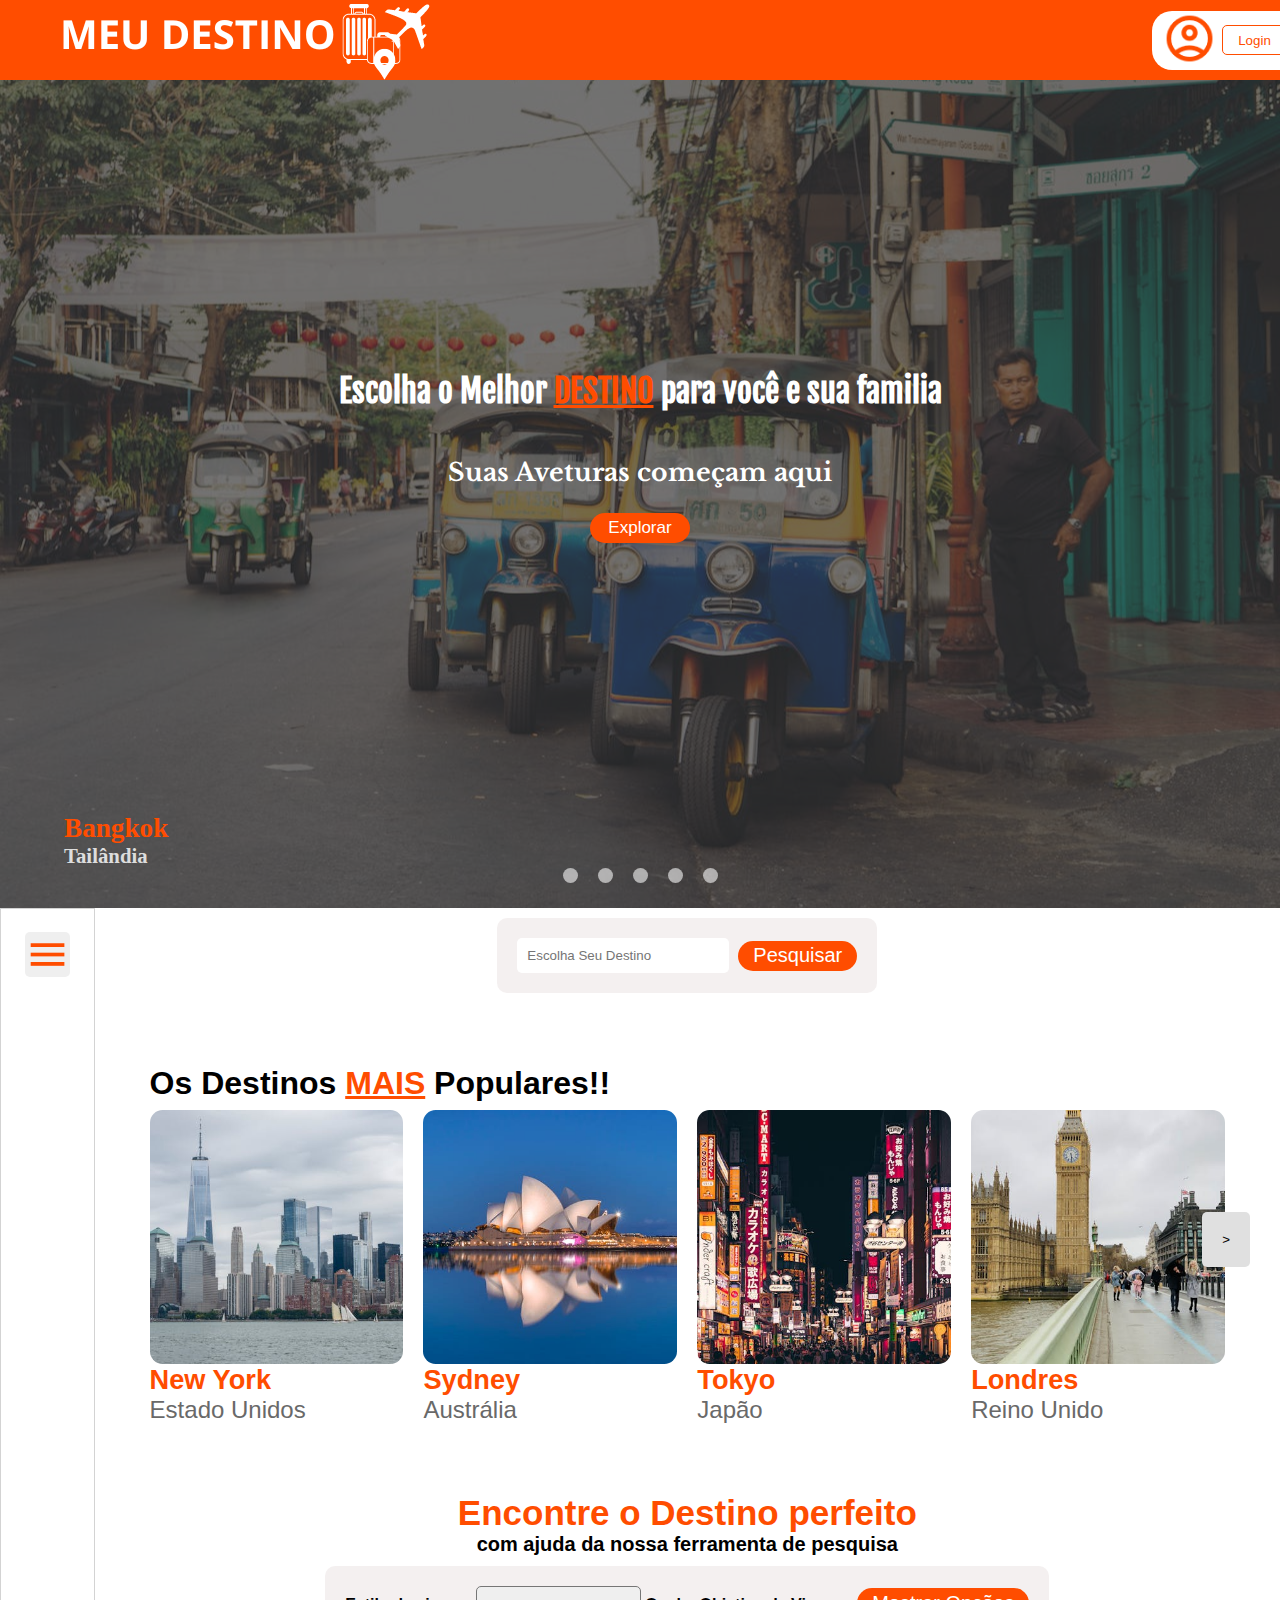
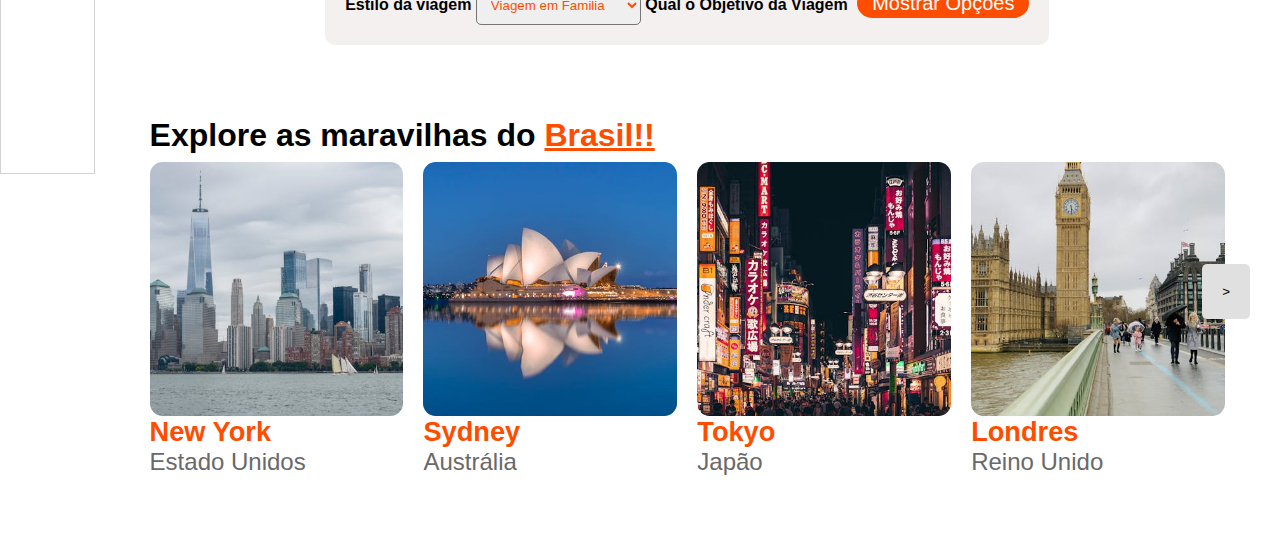
<file: index.html>
<!DOCTYPE html>
<html lang="pt-BR">
<head>
    <meta charset="UTF-8">
    <meta name="viewport" content="width=device-width, initial-scale=1.0">
    <link rel="stylesheet" href="style.css">
    <script src="script.js" defer></script>
    <title>MeuDestino.com</title>
</head>
<body>
    <header>
        <div class="header_titulo">
            <img src="img/MEUDESTINO.png" alt="" onclick="redirectPage('index.html')">
        </div>
        <div class="pai_login">
            <div class="login">
                <div><img src="img/icon.pessoa.png" alt=""></div>
                <button onclick="redirectPage('login.html')">Login</button>
            </div>
        </div>
        <div class="navegacao-hd" id="navegacao-hd">
            <div class="navegação-hearder">
                <div class="pesquisa">
                    <div class="filho-pesquisa">
                        <div class="pai-input">
                            <input type="text" name="pesquisa" id="pesquisa" class="input_pesquisa" placeholder="Escolha Seu Destino" autocomplete="off"> 
                            <div id="res_pesquisa">

                            </div>
                        </div>
                    </div>
                </div>
                <button class="btn_pesquisar_hearder"></button>
            </div>
        </div>
        <div class="pai_login">

        </div>
    </header>
    <div class="lading">
        <div class="text-lading">
            <h1>Escolha o Melhor <span>DESTINO</span> para você e sua familia</h1>
            <p class="p-lading">Suas Aveturas começam aqui</p>
            <button class="btn-explorar" id="scrollDownButton">Explorar</button>
        </div>
        <div class="lading_info">
            <div id="lading_info_cdd">Cidade</div>
            <div id="lading_info_pais">Pais</div>
        </div>
        <div class="pai_btn_lading">
                <button value="0" class="btn_lading"></button>
                <button value="1" class="btn_lading"></button>
                <button value="2" class="btn_lading"></button>
                <button value="3" class="btn_lading"></button>
                <button value="4" class="btn_lading"></button>
        </div>
    </div>
    <main>
        <div class="pai-menu" id="menu">
            <div class="titulo_menu">
                <div class="icon_animation">
                    <button id="botao_icon_menu"></button>
                </div>
            </div>
            <div class="menu">
               
            </div>
        </div>
        <div class="base" id="base">
            <div class="navegacao">
                <div class="navegacao-cima">
                    <div class="pesquisa">
                        <div class="filho-pesquisa">
                            <div class="pai-input">
                                <input type="text" name="pesquisa" id="pesquisa_body" class="input_pesquisa" placeholder="Escolha Seu Destino" autocomplete="off"> 
                                <div id="res_pesquisa_body">

                                </div>
                            </div>
                        </div>
                    </div>
                    <button class="btn_menu">Pesquisar</button>
                </div>
            </div>
            <div class="pai_carrosel">
                <div class="titulo_carrosel">
                    <p>Os Destinos <span>MAIS</span> Populares!!</p>
                </div>
                <div class="carrosel">
                    <div class="btn_carrosel prev"><button onclick="btn_carrosel_mais(-1)" id="btn_carrosel_mais_ant">&lt;</button></div>
                        <div class="caixa_carrosel">
                            <img src="carrosel/nwy1.jpg" alt="" class="img_carrosel" id="img_carrosel_mais1">
                                <div class="info_carrosel">
                                    <div class="cdd_info_carrosel" id="cdd_info_carrosel1_mais">New York</div>
                                    <div class="pais_info_carrosel" id="pais_info_carrosel1_mais">Estado Unidos</div> 
                                </div>
                        </div>
                        <div class="caixa_carrosel">
                            <img src="carrosel/sdn1.jpg" alt="" class="img_carrosel" id="img_carrosel_mais2">
                                <div class="info_carrosel">
                                    <div class="cdd_info_carrosel" id="cdd_info_carrosel2_mais">Sydney</div>
                                    <div class="pais_info_carrosel" id="pais_info_carrosel2_mais">Austrália</div> 
                                </div>
                        </div>
                        <div class="caixa_carrosel">
                            <img src="carrosel/tok1.jpg" alt="" class="img_carrosel" id="img_carrosel_mais3">
                                <div class="info_carrosel">
                                    <div class="cdd_info_carrosel" id="cdd_info_carrosel3_mais">Tokyo</div>
                                    <div class="pais_info_carrosel" id="pais_info_carrosel3_mais">Japão</div> 
                                </div>
                        </div>
                        <div class="caixa_carrosel">
                            <img src="carrosel/ldn1.jpg" alt="" class="img_carrosel" id="img_carrosel_mais4">
                                <div class="info_carrosel">
                                    <div class="cdd_info_carrosel" id="cdd_info_carrosel4_mais">Londres</div>
                                    <div class="pais_info_carrosel" id="pais_info_carrosel4_mais">Reino Unido</div> 
                                </div>
                        </div>
                    <div class="btn_carrosel next"><button onclick="btn_carrosel_mais(1)" id="btn_carrosel_mais_pro">&gt;</button></div>
                </div>
            </div>
            <div class="pesquisa_avancada_titulo">Encontre o Destino perfeito</div>
            <div class="pesquisa_avancada_corpo">com ajuda da nossa ferramenta de pesquisa</div>
            <div class="navegacao_filtros_pai">
                <div class="navegacao_filtros">
                    <div class="pai_filtros">
                        <label for="form_estilo">Estilo da viagem</label>
                        <select name="" id="form_estilo">
                            <option value="">Viagem em Familia</option>
                            <option value="">Viagem Romantica</option>
                            <option value="">Viagem de Negocios</option>
                            <option value="">Viagem solo</option>
                        </select>
                        <label for="mostrar_opcoes">Qual o Objetivo da Viagem</label>
                        <button id="mostrar_opcoes" class="btn_menu">Mostrar Opções</button>
                    </div>
                    <div class="checkbox">
                        <div class="checkbox-option">
                            <input type="checkbox" id="aventura" name="objetivo[]" value="aventura">
                            <label for="aventura">Aventura</label>
                        </div>
                        <div class="checkbox-option">
                            <input type="checkbox" id="compras" name="objetivo[]" value="compras">
                            <label for="compras">Compras</label>
                        </div>
                        <div class="checkbox-option">
                            <input type="checkbox" id="cultural" name="objetivo[]" value="cultural">
                            <label for="cultural">Cultural</label>
                        </div>
                        <div class="checkbox-option">
                            <input type="checkbox" id="educacao" name="objetivo[]" value="educacao">
                            <label for="educacao">Educação</label>
                        </div>
                        <div class="checkbox-option">
                            <input type="checkbox" id="esportiva" name="objetivo[]" value="esportiva">
                            <label for="esportiva">Esportiva</label>
                        </div>
                        <div class="checkbox-option">
                            <input type="checkbox" id="gastronomica" name="objetivo[]" value="gastronomica">
                            <label for="gastronomica">Gastronômica</label>
                        </div>
                        <div class="checkbox-option">
                            <input type="checkbox" id="passeio" name="objetivo[]" value="passeio">
                            <label for="passeio">Passeio</label>
                        </div>
                        <div class="checkbox-option">
                            <input type="checkbox" id="relaxar" name="objetivo[]" value="relaxar">
                            <label for="relaxar">Relaxar</label>
                        </div>
                        <div class="checkbox-option">
                            <input type="checkbox" id="shows_eventos" name="objetivo[]" value="shows_eventos">
                            <label for="shows_eventos">Shows e Eventos</label>
                        </div>
                        <div class="checkbox-option">
                            <input type="checkbox" id="viagem_religiosa" name="objetivo[]" value="viagem_religiosa">
                            <label for="viagem_religiosa">Viagem Religiosa</label>
                        </div>
                        <div class="checkbox-option">
                            <input type="checkbox" id="visita_familia" name="objetivo[]" value="visita_familia">
                            <label for="visita_familia">Visitar a Família</label>
                        </div>
                        <button id="selecionar">Selecionar</button>
                    </div>
                </div>
            </div>
            <div class="pai_carrosel">
                <div class="titulo_carrosel">
                    <p>Explore as maravilhas do <span>Brasil!!</span></p>
                </div>
                <div class="carrosel">
                    <div class="btn_carrosel prev"><button onclick="btn_carrosel_mais(-1)" id="btn_carrosel_mais_ant">&lt;</button></div>
                        <div class="caixa_carrosel">
                            <img src="carrosel/nwy1.jpg" alt="" class="img_carrosel" id="img_carrosel_mais1">
                                <div class="info_carrosel">
                                    <div class="cdd_info_carrosel" id="cdd_info_carrosel1_mais">New York</div>
                                    <div class="pais_info_carrosel" id="pais_info_carrosel1_mais">Estado Unidos</div> 
                                </div>
                        </div>
                        <div class="caixa_carrosel">
                            <img src="carrosel/sdn1.jpg" alt="" class="img_carrosel" id="img_carrosel_mais2">
                                <div class="info_carrosel">
                                    <div class="cdd_info_carrosel" id="cdd_info_carrosel2_mais">Sydney</div>
                                    <div class="pais_info_carrosel" id="pais_info_carrosel2_mais">Austrália</div> 
                                </div>
                        </div>
                        <div class="caixa_carrosel">
                            <img src="carrosel/tok1.jpg" alt="" class="img_carrosel" id="img_carrosel_mais3">
                                <div class="info_carrosel">
                                    <div class="cdd_info_carrosel" id="cdd_info_carrosel3_mais">Tokyo</div>
                                    <div class="pais_info_carrosel" id="pais_info_carrosel3_mais">Japão</div> 
                                </div>
                        </div>
                        <div class="caixa_carrosel">
                            <img src="carrosel/ldn1.jpg" alt="" class="img_carrosel" id="img_carrosel_mais4">
                                <div class="info_carrosel">
                                    <div class="cdd_info_carrosel" id="cdd_info_carrosel4_mais">Londres</div>
                                    <div class="pais_info_carrosel" id="pais_info_carrosel4_mais">Reino Unido</div> 
                                </div>
                        </div>
                    <div class="btn_carrosel next"><button onclick="btn_carrosel_mais(1)" id="btn_carrosel_mais_pro">&gt;</button></div>
                </div>
            </div>
        </div>

        
    </main>
        
    <style>
        	@import url('https://fonts.googleapis.com/css2?family=Fjalla+One&family=Libre+Baskerville:ital,wght@0,400;0,700;1,400&display=swap');
    </style>
</body>
</html>
</file>
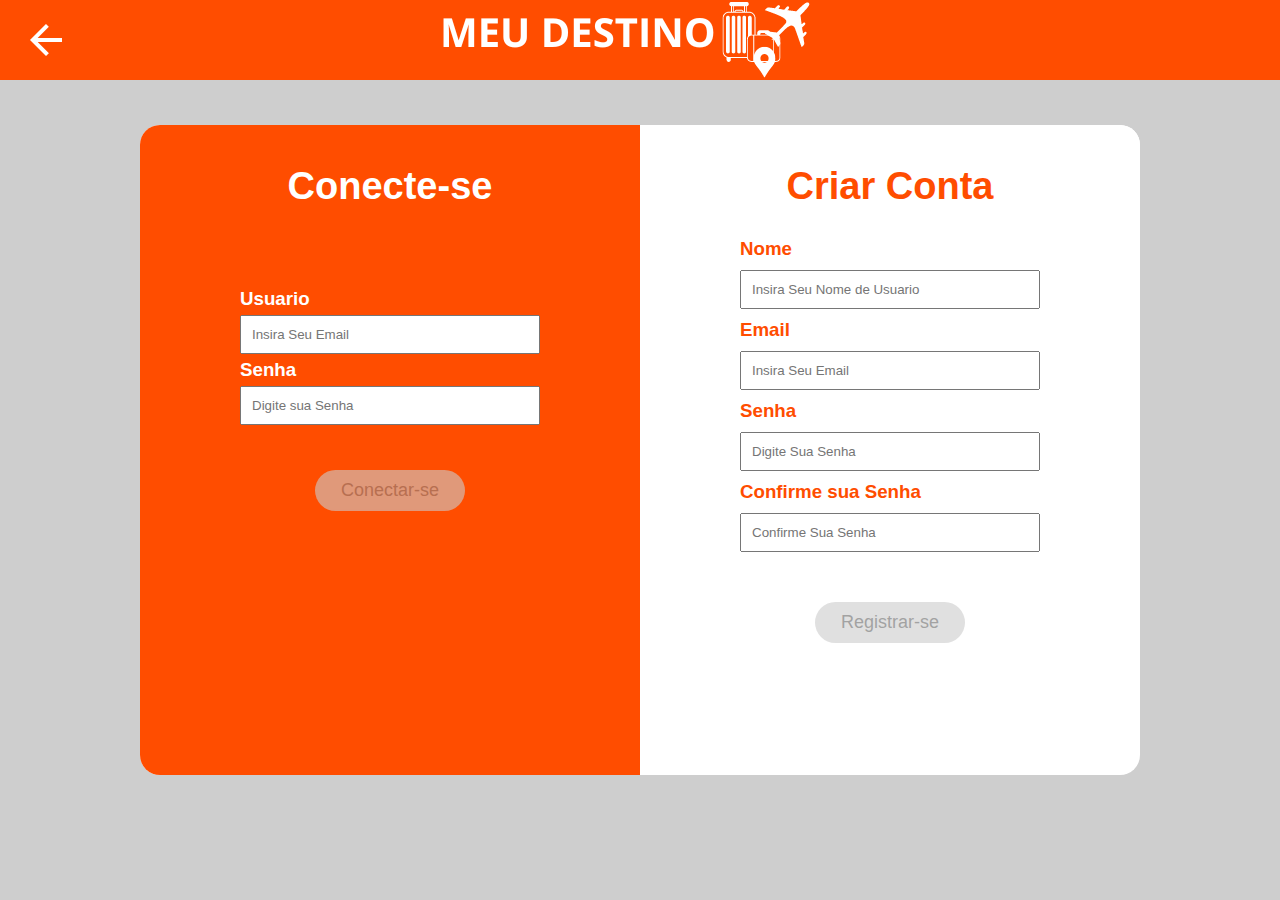
<file: login.html>
<!DOCTYPE html>
<html lang="pt-BR">
<head>
    <meta charset="UTF-8">
    <meta name="viewport" content="width=device-width, initial-scale=1.0">
    <link rel="stylesheet" href="login.css">
    <script src="login.js" defer></script>
    <title>MeuDestino.com</title>
</head>
<body>
    <header>
        <div class="back" onclick="redirectPage('index.html')">
        </div>
        <div class="header_titulo">
            <img src="img/MEUDESTINO.png" alt="">
        </div>
    </header>
    <div class="pai-login">
        <div class="login">
            <div class="conectesse">
                <h2>Conecte-se</h2>
                <div class="area_conectesse">
                    <h3>Usuario</h3>
                    <input type="email" name="" id="user_conect" placeholder="Insira Seu Email">
                    <p id="alert_user_conect">*Insira um Email válido</p>
                    <h3>Senha</h3>
                    <input type="password" name="" id="password_conect" placeholder="Digite sua Senha">
                    <div>
                        <button id="conectar_se">Conectar-se</button>
                    </div>
                </div>
            </div>
            <div class="registre-se">
                <h2>Criar Conta</h2>
                <div class="area_registre-se">
                    <div class="input_area">
                        <h3>Nome</h3>
                            <input type="text" name="" id="nome_user" placeholder="Insira Seu Nome de Usuario">
                            <p id="nome_alert">*Seu nome deve ter pelo menos 4 caracteres</p>
                        <h3>Email</h3>
                        <div>
                            <input type="email" name="" id="email"  placeholder="Insira Seu Email">
                            <p id="alert_email_registre-se">insira um e-mail valido</p>
                        </div>
                        <h3>Senha</h3>
                        <div>
                            <input type="password" name="" id="password" placeholder="Digite Sua Senha">
                            <div class="caixa_exigencia">
                                <p id="password_exigencia_maiuscula">*Sua senha deve ter pelo menos uma letra Maiuscula</p>
                                <p id="password_exigencia_num">*Sua senha deve ter pelo menos um numero e mais de 6 caracteres</p>
                            </div>
                        </div>
                        <h3>Confirme sua Senha</h3>
                        <input type="password" name="" id="confirme" placeholder="Confirme Sua Senha">
                        <p id="password_confirm">Verifique sua senha</p>
                    </div>
                    <div>
                        <button id="registre_se">Registrar-se</button>
                    </div>
                </div>
            </div>
        </div>
    </div>
    <style>
        @import url('https://fonts.googleapis.com/css2?family=Fjalla+One&family=Libre+Baskerville:ital,wght@0,400;0,700;1,400&display=swap');
    </style>
</body>
</html>
</file>
<file: style.css>
:root {
    --corPrincipal: #ff4d00;
}
body {
    padding: 0;
    margin: 0;
    height: 80vh;
}
main {
    display: flex;
    height: 100%;
    width: 100%;
}
/*Fontes*/
.libre-baskerville-regular {
    font-family: "Libre Baskerville", serif;
    font-weight: 400;
    font-style: normal;
  }
/*Fim Fontes*/
header {
    top: 0;
    width: 100%;
    height: 80px;
    position: fixed;
    background-color: var(--corPrincipal);
    display: flex;
    align-items: center;
    color: white;
    z-index: 1000;
}
.header_titulo {
    width: auto;
    display: flex;
    justify-content: center;
    margin-left: 10px;
}
.header_titulo img {
    cursor: pointer;
}
.pai_login {
    display: flex;
    position: absolute;
    z-index: 1001;  
    left: 90%;
    width: 150px; /* Ajuste conforme necessário */
    background: white;
    color: black;
    border-radius: 20px;
}
.pai_login img {
    height: 55px;
}
.pai_login button {
    width: 100%;
    height: 30px;
    border-radius: 5px;
    border: 1px solid var(--corPrincipal);
    background-color: white;
    color: var(--corPrincipal);
    cursor: pointer;
}
.login{
    margin-left: 5px;
    margin-right: 10px;
    display: flex;
    flex-direction: row;
    align-items: center;
    padding-left: 5px;
    padding-right: 5px;
    width: 100%;
    gap: 5px;
}


/*lading pg*/
.lading {
    width: 100%;
    height: 115%;
    margin-top: 80px;
    background-size: cover; 
    background-repeat: no-repeat; 
    background-position: center;
    justify-content: center;
    color: white;
    display: flex;
    flex-direction: column;
    transition: 0.6s ease-in-out;
}

.text-lading{
    width: 100%;
    height: 100%;
    display: flex;
    flex-direction: column;
    justify-content: center;
    align-items: center;
    color: white;
    background-color: #363636af;
    font-family: "Fjalla One", sans-serif;
}
span {
    color: #ff4d00;
    font-weight: bold;
    text-decoration: underline;
}
.p-lading {
    font-family: "Libre Baskerville", serif;
    font-size: 25px;
    font-weight: bold;
}
.btn-explorar {
    background-color: var(--corPrincipal);
    font-size: 17px;
    border: none;
    color: white;
    width: 100px;
    height: 30px;
    border-radius: 15px;
    cursor: pointer;
    transition:  0.4s ease-in-out;
}
.btn-explorar:hover{
    background-color: #da4100;
}
.lading_info{
    background-color: #363636af;
    padding-left: 5%;
    font-weight: bold;
}
#lading_info_cdd{
    font-size: 1.7rem;
    color: var(--corPrincipal);
    transition: 0.7s ease-in-out;
}
#lading_info_pais {
    font-size: 1.3rem;
    color: rgb(221, 221, 221);
    transition: 0.7s ease-in-out;
}
.pai_btn_lading{
    background-color: #363636af;
    width: 100%;
    display: flex;
    justify-content: center;
    gap: 20px;
    padding-bottom: 25px;
}
.btn_lading{
    height: 15px;
    width: 15px;
    border-radius: 50%;
    border: none;
    background-color: #ffffff94;
}
.btn_lading:hover {
    background-color: white;
    cursor: pointer;
}
/*Fim lading pg*/

/*Menu*/
.pai-menu {
    display: flex;
    top: 0;
    width: 100px;
    height: 120%;
    border: 1px solid #d3d3d3;
    position: relative;
    flex-direction: column;
}
.menu-tela-full {
    display: flex;
    top: 0;
    width: 100px;
    height: 100%;
    border: 1px solid #d3d3d3;
    margin-top: 80px;
    position: fixed;
    flex-direction: column;
    background-color: white;
}

.titulo_menu {
    height: 90px;
    display: flex;
    align-items: center;
    justify-content: center;
}
.icon_animation {
    height: 60px;
    width: 65px;
    border-radius: 8px;
    display: flex;
    align-items: center;
    justify-content: center;
}
.icon_animation:hover {
    background-color: #f3efefee;
}
#botao_icon_menu{
    background-image: url('img/icon.menu.png');
    background-size: cover; 
    background-repeat: no-repeat; 
    background-position: center;
    height: 45px;
    width: 45px;
    border: none;
    background-color: none;
    padding: 5px;
    border-radius: 5px;
}

/*Fim Menu*/
/*navegação*/
/* Estilização básica */

.navegacao {
    display: flex;
    justify-content: center;
    flex-direction: column;
    align-items: center;
    margin: 10px;
}

.navegacao-cima {
    display: flex;
    flex-direction: row;
    align-items: center;
    background-color: #f3efefee;
    width: auto;
    height: auto;
    padding: 20px;
    border-radius: 10px;
    gap: 4px;
    max-width: 1500px;
}

.navegacao-hd { 
    display: none;
    position: absolute;
    top: 50%;
    left: 50%;
    transform: translate(-50%, -50%);
    transition:  0.6s ease-in-out;
    border-radius: 5px;
    padding: 10px;
    background-color:#f3efefee;
}

.navegação-hearder {
    display: flex;
    flex-direction: row;
    align-items: center;
    width: auto;
    height: auto;
    border-radius: 10px;
    gap: 20px;
}
.navegação-hearder input {
    width: 300px;
}
/*Estilização itens do menu*/


.input_pesquisa {
    height: 33px;
    border: none;
    width: 200px;
    border: none;
    border-radius: 5px;
    padding-left: 10px;
}

.btn_menu {
    background-color: var(--corPrincipal);
    color: white;
    font-size: 20px;
    height: 30px;
    width: auto;
    padding-left: 15px;
    padding-right: 15px;
    border-radius: 15px;
    cursor: pointer;
    border: none;
    margin-left: 5px;
}
.btn_pesquisar_hearder {
    background-color: #ffffff;
    color: white;
    width: 35px;
    height: 35px;
    border-radius: 5px;
    background-image: url('img/pesquisar_icon.png');
    background-size: cover;
    background-position: center;
    cursor: pointer;
    border: none;
}
/*Fim estilização itens menu*/
/*pESQUISA*/
.pesquisa {
    position: relative;
}

.filho-pesquisa {
    display: flex;
    justify-content: center;
    width: 100%;
}

.pai-input {
    position: relative;
    width: 100%;
    max-width: 300px; /* Ajuste conforme necessário */
}

/*Origem*/

/*Fim origem*/
/*Destino*/
#res_pesquisa {
    position: absolute;
    width: 300px;
    min-height: 300px;
    top: 120%;
    left: 0;
    right: 0;
    background: white;
    color: var(--corPrincipal);
    max-height: 200px;
    z-index: 1;
    display: none;
    overflow:auto;
    border: 1px solid #d3d3d3; 
    padding: 10px; 
    border-radius: 5px; 
    box-shadow: 4px 4px 8px rgba(0, 0, 0, 0.1); 
}

#res_pesquisa > div {
    padding: 10px;
    cursor: pointer;
}

#res_pesquisa > div:hover {
    background: #f0f0f0;
}

#res_pesquisa_body {
    position: absolute;
    height: auto;
    min-height: 300px;
    width: 300px;
    top: 120%;
    left: 0;
    right: 0;
    background: white;
    color: var(--corPrincipal);
    max-height: 200px;
    z-index: 1;
    display: none;
    overflow:auto;
    border: 1px solid #d3d3d3; 
    padding: 10px; 
    border-radius: 5px; 
    box-shadow: 4px 4px 8px rgba(0, 0, 0, 0.1); 
}

#res_pesquisa_body > div {
    padding: 10px;
    cursor: pointer;
}

#res_pesquisa_body > div:hover {
    background: #f0f0f0;
}
.result-item {
    display: flex;
    align-items: center;
    padding: 5px;
    border-bottom: 1px solid #ccc;
}

.result-item img {
    width: 100px;
    height: 100px;
    margin-right: 10px;
}

.result-item strong {
    color: var(--corPrincipal);
    font-family: 'TT Hoves Variable', -apple-system, BlinkMacSystemFont, 'Segoe UI', Roboto, 'Helvetica Neue', Arial, sans-serif;
    font-weight: bold;
    font-size: 1.4rem;
}
/*Fim destino*/
/*Fim pesquisa*/
/*fim navegação*/
.base {
    flex-direction: column;
    display: flex;
    height: 100%;
    width: 100%;
}

/*pai_lugares_mais_populares*/
.pai_carrosel{
    margin-top: 30px;
    width: 100%;
    height: 600px;
    font-size: 2rem;
}
.titulo_carrosel {
    text-align: left; 
    top: 0;
    margin-left: 55px;   
    width: auto;
    height: 10%;
    font-weight: bold;
    color: black;
    font-family: 'TT Hoves Variable', -apple-system, BlinkMacSystemFont, 'Segoe UI', Roboto, 'Helvetica Neue', Arial, sans-serif;
}

.carrosel{
    margin-left: 20px;
    margin-right: 20px;
    padding-left: 35px;
    padding-right: 35px;
    padding-bottom: 35px;
    border-radius: 20px;
    position: relative;
    display: flex;
    gap: 20px;
    justify-content: space-between;
    top: 0;
}

.img_carrosel {
    display: block;
    width: 100%;
    height: auto;
    border-radius: 5%;
}
.info_carrosel{
    display: flex;
    flex-direction: column;
}
.cdd_info_carrosel{
    color: var(--corPrincipal);
    font-family: 'TT Hoves Variable', -apple-system, BlinkMacSystemFont, 'Segoe UI', Roboto, 'Helvetica Neue', Arial, sans-serif;
    font-weight: bold;
    font-size: 1.7rem;
}
.pais_info_carrosel{
    color: rgb(105, 105, 105);
    font-family: 'TT Hoves Variable', -apple-system, BlinkMacSystemFont, 'Segoe UI', Roboto, 'Helvetica Neue', Arial, sans-serif;
    font-size: 1.5rem;
}
.btn_carrosel {
    position: absolute;
    top: 45%;
    transform: translateY(-100%);
    z-index: 10;
}

.btn_carrosel.prev {
    left: 10px; /* Ajuste a posição conforme necessário */
}
#btn_carrosel_mais_ant{
    display: none;
}
.btn_carrosel.next {
    right: 10px; /* Ajuste a posição conforme necessário */
}

.btn_carrosel button {
    background-color: #e0e0e0;
    color: black;
    border: none;
    padding: 20px;
    cursor: pointer;
    border-radius: 5px;
}

.btn_carrosel button:hover {
    background-color: white;
}

/*Filtros*/
.pesquisa_avancada_titulo {
    margin-top: 10px;
    text-align: center;
    color: var(--corPrincipal);
    font-size: 35px;
    font-weight: bolder;
    font-family: 'TT Hoves Variable', -apple-system, BlinkMacSystemFont, 'Segoe UI', Roboto, 'Helvetica Neue', Arial, sans-serif;
}
.pesquisa_avancada_corpo {
    text-align: center;
    font-size: 20px;
    font-weight: bold;
    font-family: 'TT Hoves Variable', -apple-system, BlinkMacSystemFont, 'Segoe UI', Roboto, 'Helvetica Neue', Arial, sans-serif;
}
.navegacao_filtros_pai {
    display: flex;
    position: relative;
    justify-content: center;
    flex-direction: column;
    align-items: center;
    margin: 10px;
}

.navegacao_filtros {
    display: flex;
    flex-direction: column;
    align-items: center;
    width: auto;
    height: auto;
    gap: 4px;
    max-width: 1500px;
}
.navegacao_filtros select {
    padding: 10px;
    border-radius: 5px;
    color: var(--corPrincipal);
}
.pai_filtros{
    background-color: #f3efefee;
    padding: 20px;
    border-radius: 10px;
    position: relative;
    font-family: 'TT Hoves Variable', -apple-system, BlinkMacSystemFont, 'Segoe UI', Roboto, 'Helvetica Neue', Arial, sans-serif;
    font-weight: 600;
}
/*checkbox*/
.checkbox {
    display: none;
    position: absolute;
    z-index: 10; /* Defina um valor alto para garantir que este elemento fique acima dos outros */
    top: 100%; /* Ajuste conforme necessário para posicionar corretamente */
    left: 50%;
    transform: translateX(95%);
    width: 150px; /* Ajuste conforme necessário */
    max-width: 400px; /* Limita a largura máxima */
    background: white;
    color: var(--corPrincipal);
    border: 1px solid #d3d3d3; 
    padding: 10px; 
    border-radius: 5px; 
    box-shadow: 4px 4px 8px rgba(0, 0, 0, 0.1);
}
.checkbox button{
    margin-top: 10px;
    margin-left: auto;
    background-color: var(--corPrincipal);
    color: white;
    border: none;
    padding: 5px;
    border-radius: 7px;
    cursor: pointer;
}
/*checkbox*/
/*Filtros*/
</file>
<file: login.css>
* {
    margin: 0;
    padding: 0;
    box-sizing: border-box;
}

:root {
    --corPrincipal: #ff4d00;
}

html, body {
    height: 100%;
    display: flex;
    justify-content: center;
    align-items: center;
    background-color: rgb(206, 206, 206);
    font-family: 'TT Hoves Variable', -apple-system, BlinkMacSystemFont, 'Segoe UI', Roboto, 'Helvetica Neue', Arial, sans-serif;
}

header {
    top: 0;
    width: 100%;
    height: 80px;
    position: fixed;
    background-color: var(--corPrincipal);
    display: flex;
    justify-content: center;
    align-items: center;
    color: white;
    z-index: 1000;
}
h2 {
    font-size: 38px;
}
.back {
    display: flex;
    position: absolute;
    z-index: 1001;  
    left: 2%;
    border-radius: 20px;
    height: 40px;
    width: 40px;
    background-image: url("img/back.icon.png");
    background-repeat: no-repeat;
    background-position: center;
    background-size: cover;
    cursor: pointer;
}
.pai-login {
    text-align: center;
    width: 1000px;
    height: 650px;
    background-color: white;
    border-radius: 20px; /* Aplica o border-radius ao lado de fora */
    overflow: hidden; /* Garante que o conteúdo interno não ultrapasse os cantos arredondados */
}

.login {
    display: flex;
    flex-direction: row;
    width: 100%;
    height: 100%;
}

.conectesse {
    width: 500px;
    height: 650px;
    background-color: var(--corPrincipal);
    padding-top: 40px;
    color: white;
    display: flex;
    flex-direction: column;
    align-items: center; /* Alinha o conteúdo verticalmente */
}

.area_conectesse {
    display: flex;
    flex-direction: column;
    margin-top: 80px; /* Ajusta o espaçamento entre os elementos */
}

.area_conectesse h3 {
    display: flex;
}

.area_conectesse input {
    width: 300px;
    padding: 10px;
    margin: 5px 0;
}

.area_conectesse button {
    margin-top: 40px;
    width: 150px;
    background-color: white;
    border: none;
    color: var(--corPrincipal);
    padding: 10px;
    border-radius: 25px;
    justify-content: center;
    align-items: center;
    cursor: pointer;
    font-size: 18px;
}
#conectar_se:disabled {
    background-color: #cccccc;
    color: #888787;
    cursor: not-allowed;
    opacity: 0.6;
}
.registre-se {
    height: 650px;
    background-color: white;
}
.area_registre-se {
    height: 100%;
    display: flex;
    flex-direction: column;
    margin-top: 30px; /* Ajusta o espaçamento entre os elementos */
}

.area_registre-se input {
    width: 300px;
    padding: 10px;
    margin: auto;
    margin-top: 10px;
    margin-bottom: 10px;
}

.area_registre-se h3 {
    display: flex;
    margin-left: 100px;
}

#alert_user_conect {
    display: none;
    margin-right: 150px;
}

#nome_alert{
    color: red;
    margin-right: 20px;
    display: none;
}

#alert_email_registre-se {
    display: flex;
    margin-right: 140px;
    margin-bottom: 5px;
    color: red;
    font-weight: bold;
    display: none;
}

.caixa_exigencia {
    display: flex;
    flex-direction: column;
    text-align: justify;
    margin-left: 100px;
    width: 300px;
    color: red;
    display: none;
}

#password_exigencia_maiuscula {
    color: red;
}

#password_exigencia_num {
    margin-top: 10px;
    margin-bottom: 10px;
}

#password_confirm {
    display: flex;
    display: none;
    color: red;
    font-weight: bold;
    margin-right: 165px
}

.area_registre-se button {
    margin-top: 40px;
    width: 150px;
    color: white;
    border: none;
    background-color: var(--corPrincipal);
    padding: 10px;
    border-radius: 25px;
    justify-content: center;
    align-items: center;
    cursor: pointer;
    font-size: 18px;
}

#registre_se:disabled {
    background-color: #cccccc;
    color: #666666;
    cursor: not-allowed;
    opacity: 0.6;
}

.registre-se {
    width: 500px;
    height: 600px;
    background-color: white;
    padding-top: 40px;
    color: var(--corPrincipal);
}
</file>
